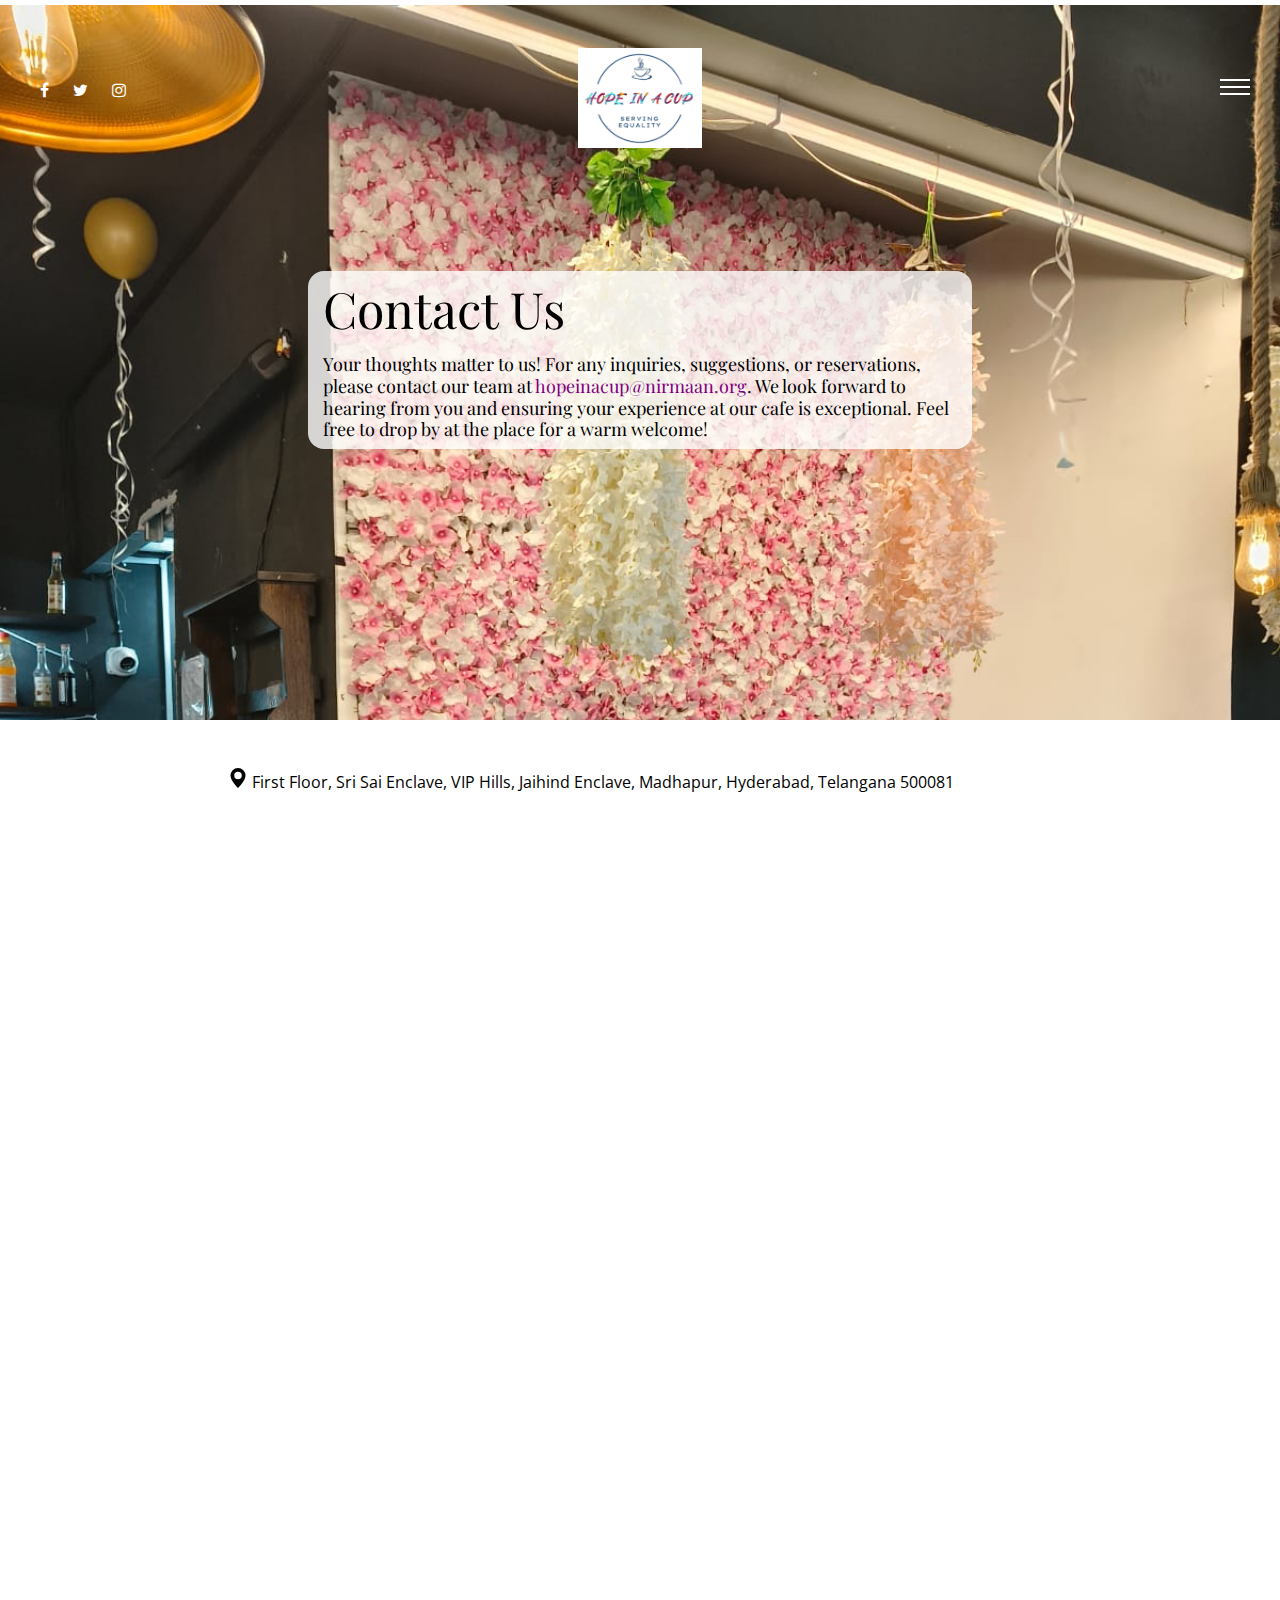
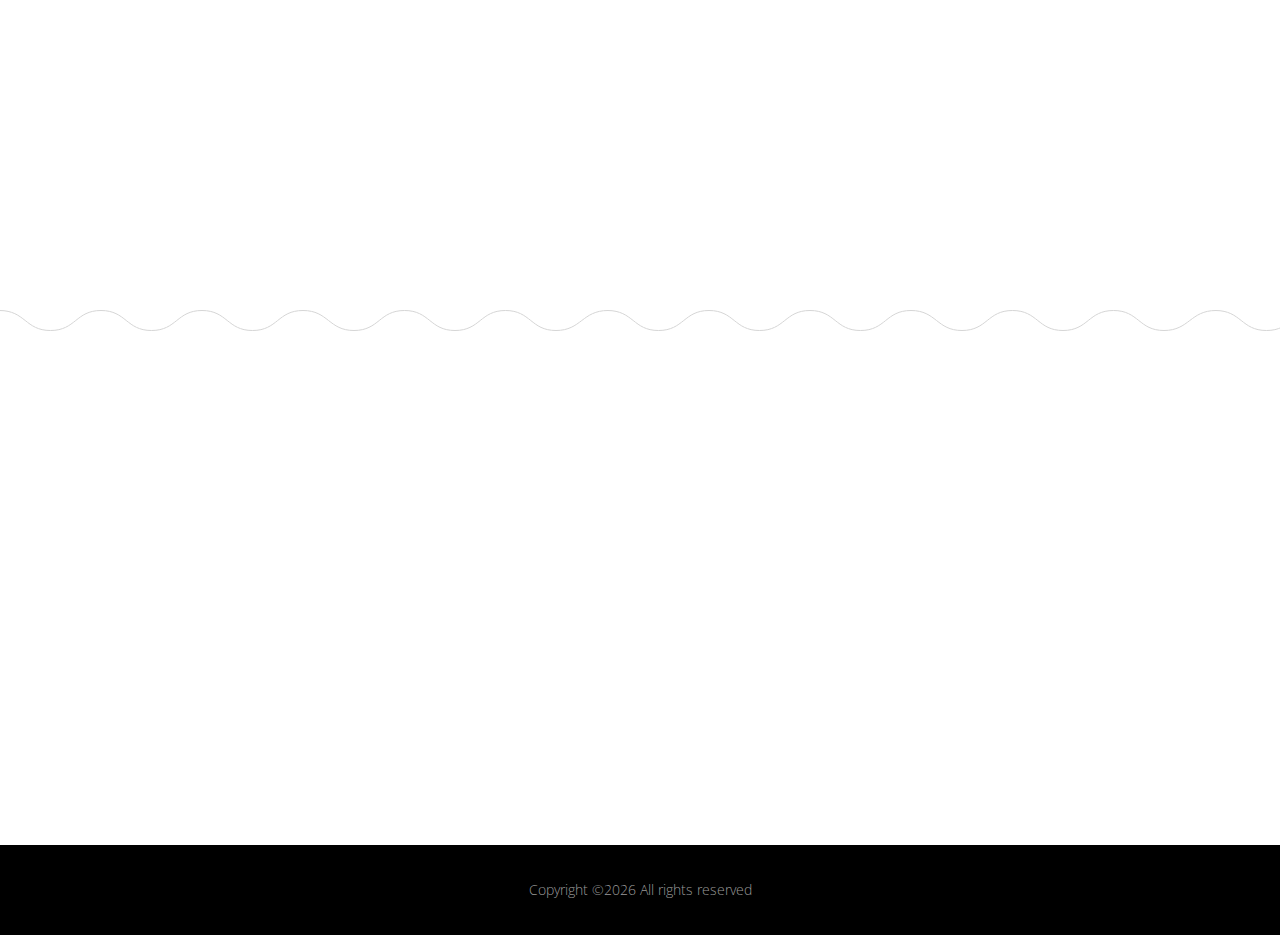
<file: contact.html>
<!doctype html>
<html lang="en">
  <head>
    <title>Hope in a Cup cafe</title>
    <meta charset="utf-8">
    <meta name="viewport" content="width=device-width, initial-scale=1">

    <link href="https://fonts.googleapis.com/css?family=Playfair+Display:300,400,700,800|Open+Sans:300,400,700" rel="stylesheet">

    <link rel="stylesheet" href="css/bootstrap.css">
    <link rel="stylesheet" href="css/animate.css">
    <link rel="stylesheet" href="css/owl.carousel.min.css">

    <link rel="stylesheet" href="css/magnific-popup.css">
    <link rel="stylesheet" href="css/aos.css">

    <link rel="stylesheet" href="css/bootstrap-datepicker.css">
    <link rel="stylesheet" href="css/jquery.timepicker.css">

    <link rel="stylesheet" href="fonts/ionicons/css/ionicons.min.css">
    <link rel="stylesheet" href="fonts/fontawesome/css/font-awesome.min.css">

    <link rel="stylesheet" href="fonts/flaticon/font/flaticon.css">

    <!-- Theme Style -->
    <link rel="stylesheet" href="css/style.css">
   
  </head>
  <body>
    

    <div class="site-wrap">
      
      <nav class="site-menu">
        <div class="site-menu-inner">
          <ul class="list-unstyled">
            <li><a href="index.html">Home</a></li>
            <li><a href="about.html">About Us</a></li>
            <li><a href="menu.html">Our Menu</a></li>
            <!-- <li><a href="blog.html">Our Blog</a></li> -->
            <li class="active"><a href="reservation.html">Reserve A Table</a></li>
            <li><a href="contact.html">Contact</a></li>
          </ul>
        </div>
      </nav>

      <header class="site-header">
        <div class="row align-items-center">
          <div class="col-5 col-md-3">
             <ul class="list-unstyled social">
              <li><a href="#"><span class="fa fa-facebook"></span></a></li>
              <li><a href="#"><span class="fa fa-twitter"></span></a></li>
              <li><a href="https://www.instagram.com/hope.in.a.cup.cafe/" target="_blank"><span class="fa fa-instagram"></span></a></li>
            </ul>
          </div>
          <div class="col-2 col-md-6 text-center">
            <a href="index.html" class="img-fluid"><img src="img\logo_bg_white.png" alt="logo" height="100rem" > </a>
          </div>
          <div class="col-5 col-md-3 text-right menu-burger-wrap">
            <a href="#" class="site-nav-toggle js-site-nav-toggle"><i></i></a>

          </div>
        </div>
       
      </header> <!-- site-header -->
      
      <div class="main-wrap">
        <div class="cover_1 cover_sm">
          <div class="img_bg" style="background-image: url(img/cafe_bg_pink.jpg);" data-stellar-background-ratio="0.5">
            <div class="container">
              <div class="row align-items-center justify-content-center">
                <div class="col-md-7" data-aos="fade-up" style="background-color: rgba(255, 255, 255, 0.8); border-radius: 1rem;" >
                  <h2 class="heading" style=" color:black;">Contact Us</h2>
                  <h4 class="lead" style=" color:black;"><strong>Your thoughts matter to us! For any inquiries, suggestions, or reservations, please contact our team at <a  href="mailto:hopeinacup@nirmaan.org" style="color: purple;">hopeinacup@nirmaan.org</a>. We look forward to hearing from you and ensuring your experience at our cafe is exceptional. Feel free to drop by at the place for a warm welcome!</strong></h4>
                </div>
              </div>
            </div>
          </div>
        </div> <!-- .cover_1 -->
        
        <div data-aos="fade-up" style="padding-top: 3em; padding-bottom: 3em;">
          <div class="container">
            <div class="row justify-content-center mb-2">
              <div class="col-md-9  text-center" >
                <!-- <h2 class="mb-3">Contact Form</h2>
                <p class="lead">Lorem ipsum dolor sit amet, consectetur adipisicing elit. Dolorum fuga, alias distinctio voluptatum magni voluptatibus.</p>
              </div>
            </div>
            <div class="row justify-content-center">
              <div class="col-md-10 p-5 form-wrap">
                <form action="#">
                  <div class="row mb-4">
                    <div class="form-group col-md-4">
                      <label for="name" class="label">Name</label>
                      <div class="form-field-icon-wrap">
                        <span class="icon ion-android-person"></span>
                        <input type="text" class="form-control" id="name">
                      </div>
                    </div>
                    <div class="form-group col-md-4">
                      <label for="email" class="label">Email</label>
                      <div class="form-field-icon-wrap">
                        <span class="icon ion-email"></span>
                        <input type="email" class="form-control" id="email">
                      </div>
                    </div>
                    <div class="form-group col-md-4">
                      <label for="phone" class="label">Phone</label>
                      <div class="form-field-icon-wrap">
                        <span class="icon ion-android-call"></span>
                        <input type="text" class="form-control" id="phone">
                      </div>
                    </div>

                   <div class="form-group col-md-12">
                      <label for="message" class="label">Message</label>
                     <textarea name="message" id="message" cols="30" rows="10" class="form-control"></textarea>
                   </div>
                  </div>
                  <div class="row justify-content-center">
                    <div class="col-md-4">
                      <input type="submit" class="btn btn-primary btn-outline-primary btn-block" value="Submit"> -->
                      <!-- <p><a href="#" class="btn btn-primary btn-outline-primary btn-sm">Read More</a></p> -->
                    <!-- </div>
                  </div>
                </form> -->
                <div style="text-align: left; color: black;"><a href="https://maps.app.goo.gl/FYrNiNhrF5GhxaPk9" style="color: black;">
                  <svg xmlns="http://www.w3.org/2000/svg" width="20" height="20" fill="currentColor" class="bi bi-geo-alt-fill" viewBox="0 0 16 16">
                    <path d="M8 16s6-5.686 6-10A6 6 0 0 0 2 6c0 4.314 6 10 6 10m0-7a3 3 0 1 1 0-6 3 3 0 0 1 0 6"/>
                  </svg>
                  <b style="height: 20;">First Floor, Sri Sai Enclave, VIP Hills, Jaihind Enclave, Madhapur, Hyderabad, Telangana 500081</b>
                </a>
                  

                  
                </div>
                <div></div>
               <iframe src="https://www.google.com/maps/embed?pb=!1m18!1m12!1m3!1d1679.9144551716333!2d78.38681281885214!3d17.445557661500487!2m3!1f0!2f0!3f0!3m2!1i1024!2i768!4f13.1!3m3!1m2!1s0x3bcb919c3f8cc8dd%3A0x761da450fdab2416!2sHope%20in%20a%20cup%20cafe!5e0!3m2!1sen!2sin!4v1700824565878!5m2!1sen!2sin" width="100%" height="200%" style="border:0;" allowfullscreen="" loading="lazy" referrerpolicy="no-referrer-when-downgrade"></iframe>
              </div>
            </div>
          </div>
        </div> <!-- .section -->

        <div class="map-wrap" id="map"  data-aos="fade"></div>

        <div class="section" data-aos="fade" >
          <div class="container">
            <div class="row justify-content-center mb-5">
              <div class="col-md-7 text-center"  data-aos="fade-up">
                <h2 class="mb-4">Customer's Reviews</h2>
              </div>
            </div>
            <div class="row justify-content-center text-center" data-aos="fade-up">
              <div class="col-md-8">
                <div class="owl-carousel home-slider-loop-false">

                
                  <div class="item">
                    <blockquote class="testimonial">
                      <p>&ldquo;Lorem ipsum dolor sit amet consectetur adipisicing elit. Expedita quaerat recusandae molestias incidunt sapiente sit numquam delectus mollitia! Non laudantium impedit voluptas consequatur corrupti. Cumque consequuntur nemo eos et error!&rdquo;</p>
                      <div class="author">
                        <img src="img/person_1.jpg" alt="Image placeholder" class="mb-3">
                        <h4>Maxim Smith</h4>
                        <p>CEO, Founder</p>
                      </div>
                    </blockquote>
                  </div>
                  <div class="item">
                    <blockquote class="testimonial">
                      <p>&ldquo;Sint adipisci laborum dolorum ipsa quidem alias ipsum aperiam aut! Quis rerum soluta dolorem iure nihil velit error sequi? Dignissimos accusantium adipisci unde officia? Dolores aut sequi dolorum repellendus quod.&rdquo;</p>
                      <div class="author">
                        <img src="img/person_2.jpg" alt="Image placeholder" class="mb-3">
                        <h4>Geert Green</h4>
                        <p>CEO, Founder</p>
                      </div>
                    </blockquote>
                  </div>
                  <div class="item">
                    <blockquote class="testimonial">
                      <p>&ldquo;Ratione alias iure ab facere quia aliquam dolor et voluptates esse nihil corporis distinctio hic ea quo ducimus autem cum amet. Quos accusamus iusto porro nulla temporibus numquam commodi soluta.&rdquo;</p>
                      <div class="author">
                        <img src="img/person_3.jpg" alt="Image placeholder" class="mb-3">
                        <h4>Dennis Roman</h4>
                        <p>CEO, Founder</p>
                      </div>
                    </blockquote>
                  </div>
                  <div class="item">
                    <blockquote class="testimonial">
                      <p>&ldquo;Ad quod aspernatur ipsa. Numquam expedita delectus qui ad explicabo voluptas eos vel reiciendis magnam rerum quaerat quisquam accusantium quae saepe ipsam ullam ut ea molestiae porro. Recusandae veniam maxime.&rdquo;</p>
                      <div class="author">
                        <img src="img/person_2.jpg" alt="Image placeholder" class="mb-3">
                        <h4>Geert Green</h4>
                        <p>CEO, Founder</p>
                      </div>
                    </blockquote>
                  </div>
                </div>
              </div>
            </div>
          </div>  
        </div> <!-- .section -->

  

      </div> <!-- .main-wrap -->
      

      <footer>
        <div class="site-footer">
          <div class="container">
            <div class="row small-gutters mb-5">
              <div class="col-md-6 col-lg-3 mb-5" data-aos="fade" data-aos-delay="100">
                <div class="footer-widget">
                  <h3>Restaurant timings</h3>
                  <p>We are open everyday, from 11 am to 10 pm.</p>
                </div>
                <div style="text-align: left; color: black;"><a href="https://maps.app.goo.gl/FYrNiNhrF5GhxaPk9" style="color: black;">
                  <svg xmlns="http://www.w3.org/2000/svg" width="20" height="20" fill="currentColor" class="bi bi-geo-alt-fill" viewBox="0 0 16 16">
                    <path d="M8 16s6-5.686 6-10A6 6 0 0 0 2 6c0 4.314 6 10 6 10m0-7a3 3 0 1 1 0-6 3 3 0 0 1 0 6"/>
                  </svg>
                  First Floor, Sri Sai Enclave, VIP Hills, Jaihind Enclave, Madhapur, Hyderabad, Telangana 500081
                </a>
                  

                  
                </div>
              </div>
              <div class="col-md-6 col-lg-3 mb-5" data-aos="fade" data-aos-delay="200">
                <div class="footer-widget">
                 
                </div>
              </div>
              <div class="col-md-6 col-lg-3 mb-5" data-aos="fade" data-aos-delay="300">
                <div class="footer-widget">
                  <h3>Quick Links</h3>
                  <ul>
                    <li><a href="#">Help &amp; Support</a></li>
                    <li><a href="#">Privacy Policy</a></li>
                    <li><a href="#">Get in Touch</a></li>
                    <li><a href="#">Testimonials</a></li>
                  </ul>
                </div>
              </div>
              <div class="col-md-6 col-lg-3 mb-5" data-aos="fade" data-aos-delay="400">
                <div class="footer-widget footer-contact-widget">

                  

                  <h3>Contact Us</h3>
                  <p class="contact-email"><a  href="mailto:hopeinacup@nirmaan.org" >hopeinacup@nirmaan.org</a></p>
                  <p class="contact-phone">8885710628</p>
                  
                  
                </div>
              </div>
            </div>
          </div>
          
        </div>
      </footer>

      <div class="site-footer-copyright">
        <div class="container">
          <div class="row">

             <p class="footer-text col-md-12"><!-- Link back to Colorlib can't be removed. Template is licensed under CC BY 3.0. -->
Copyright &copy;<script>document.write(new Date().getFullYear());</script> All rights reserved 
<!-- Link back to Colorlib can't be removed. Template is licensed under CC BY 3.0. --></p>
          </div>
        </div>
      </div>

    </div>

    <!-- loader -->
    <div id="loader" class="show fullscreen"><svg class="circular" width="48px" height="48px"><circle class="path-bg" cx="24" cy="24" r="22" fill="none" stroke-width="4" stroke="#eeeeee"/><circle class="path" cx="24" cy="24" r="22" fill="none" stroke-width="4" stroke-miterlimit="10" stroke="#f4b214"/></svg></div>

    <script src="js/jquery-3.2.1.min.js"></script>
    <script src="js/jquery-migrate-3.0.1.min.js"></script>
    <script src="js/popper.min.js"></script>
    <script src="js/bootstrap.min.js"></script>
    <script src="js/owl.carousel.min.js"></script>
    <script src="js/jquery.waypoints.min.js"></script>

    <script src="js/bootstrap-datepicker.js"></script>
    <script src="js/jquery.timepicker.min.js"></script>
    <script src="js/jquery.stellar.min.js"></script>

    <script src="js/aos.js"></script>
    

    <!-- <script src="https://maps.googleapis.com/maps/api/js?key=AIzaSyBVWaKrjvy3MaE7SQ74_uJiULgl1JY0H2s&sensor=false"></script> -->

    <script src="js/main.js"></script>
  </body>
</html>
</file>
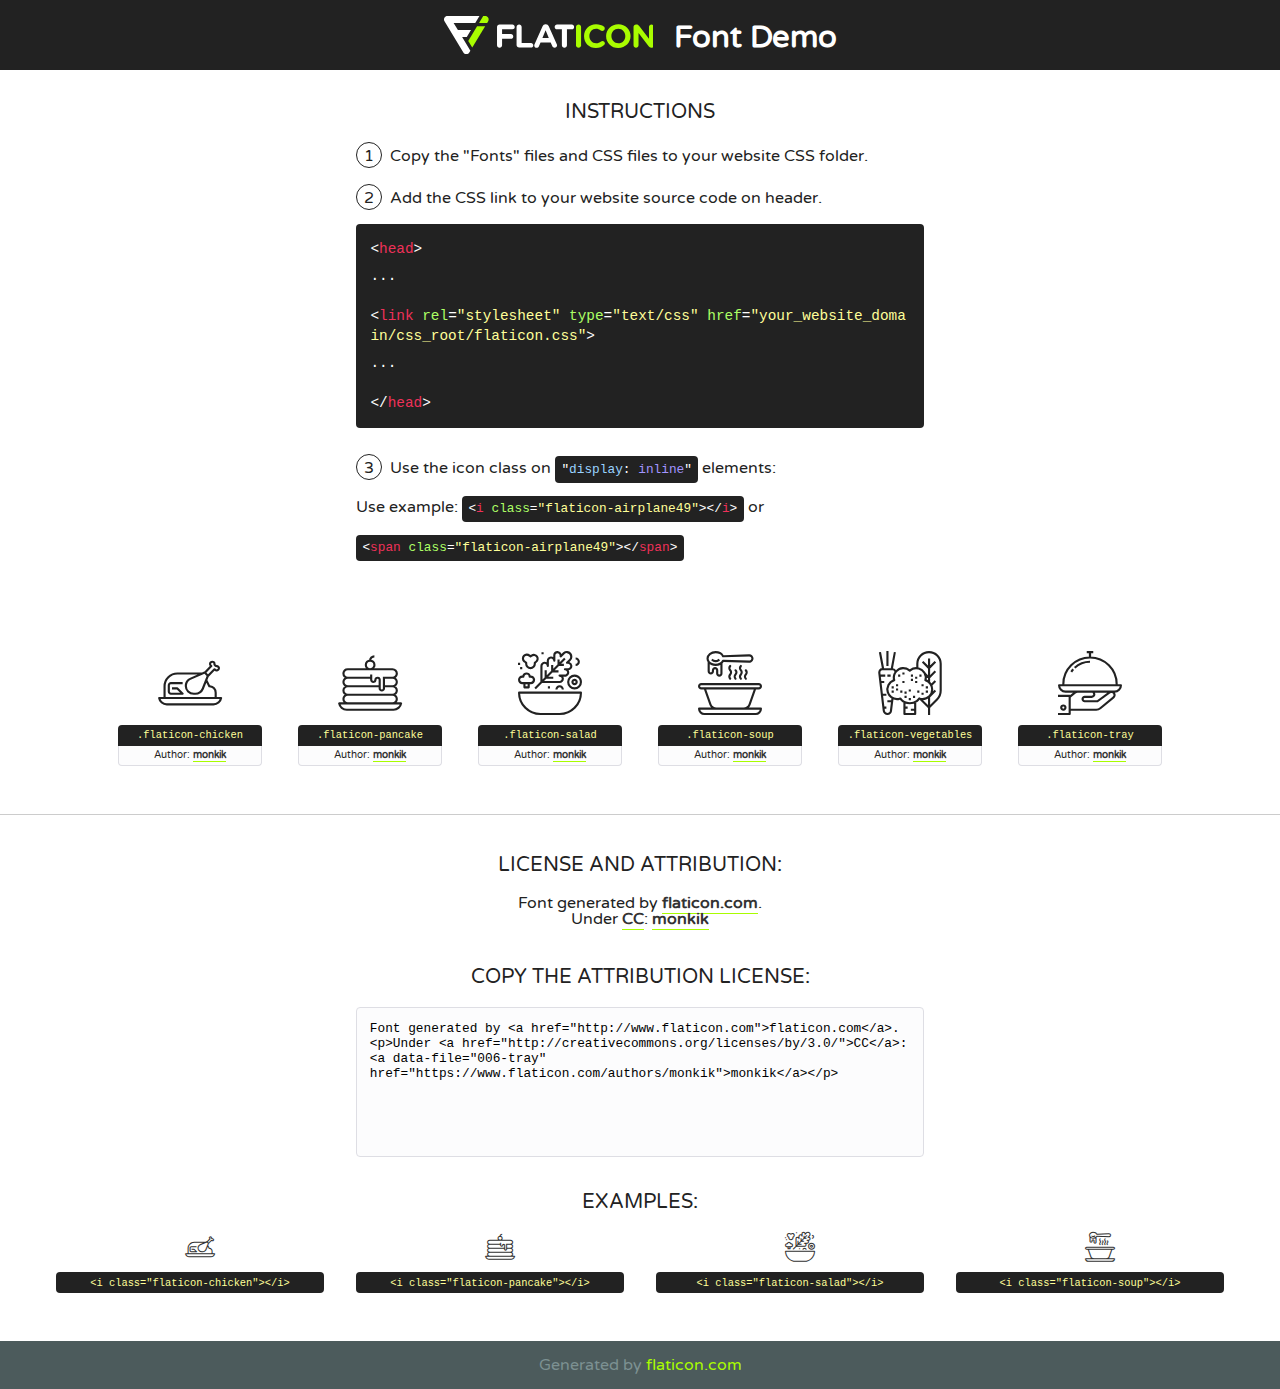
<file: fonts/flaticon/font/flaticon.html>
<!DOCTYPE html>
<!--
  Flaticon icon font: Flaticon
  Creation date: 14/05/2018 00:51
-->
<html>
<!DOCTYPE html>
<html>

<head>
    <title>Flaticon WebFont</title>
    <link href="http://fonts.googleapis.com/css?family=Varela+Round" rel="stylesheet" type="text/css" />
    <link rel="stylesheet" type="text/css" href="flaticon.css">
    <meta charset="UTF-8">
    <style>
    html, body, div, span, applet, object, iframe,
    h1, h2, h3, h4, h5, h6, p, blockquote, pre,
    a, abbr, acronym, address, big, cite, code,
    del, dfn, em, img, ins, kbd, q, s, samp,
    small, strike, strong, sub, sup, tt, var,
    b, u, i, center,
    dl, dt, dd, ol, ul, li,
    fieldset, form, label, legend,
    table, caption, tbody, tfoot, thead, tr, th, td,
    article, aside, canvas, details, embed, 
    figure, figcaption, footer, header, hgroup, 
    menu, nav, output, ruby, section, summary,
    time, mark, audio, video {
        margin: 0;
        padding: 0;
        border: 0;
        font-size: 100%;
        font: inherit;
        vertical-align: baseline;
    }
    /* HTML5 display-role reset for older browsers */
    article, aside, details, figcaption, figure, 
    footer, header, hgroup, menu, nav, section {
        display: block;
    }
    body {
        line-height: 1;
    }
    ol, ul {
        list-style: none;
    }
    blockquote, q {
        quotes: none;
    }
    blockquote:before, blockquote:after,
    q:before, q:after {
        content: '';
        content: none;
    }
    table {
        border-collapse: collapse;
        border-spacing: 0;
    }
    body {
        font-family: 'Varela Round', Helvetica, Arial, sans-serif;
        font-size: 16px;
        color: #222;
    }
    a {
        color: #333;
        border-bottom: 1px solid #a9fd00;
        font-weight: bold;
        text-decoration: none;
    }
    * {
        -moz-box-sizing: border-box;
        -webkit-box-sizing: border-box;
        box-sizing: border-box;
        margin: 0;
        padding: 0;
    }
    [class^="flaticon-"]:before, [class*=" flaticon-"]:before, [class^="flaticon-"]:after, [class*=" flaticon-"]:after {
        font-family: Flaticon;
        font-size: 30px;
        font-style: normal;
        margin-left: 20px;
        color: #333;
    }
    .wrapper {
        max-width: 600px;
        margin: auto;
        padding: 0 1em;
    }
    .title {
        font-size: 1.25em;
        text-align: center;
        margin-bottom: 1em;
        text-transform: uppercase;
    }
    header {
        text-align: center;
        background-color: #222;
        color: #fff;
        padding: 1em;
    }
    header .logo {
        width: 210px;
        height: 38px;
        display: inline-block;
        vertical-align: middle;
        margin-right: 1em;
        border: none;
    }
    header strong {
        font-size: 1.95em;
        font-weight: bold;
        vertical-align: middle;
        margin-top: 5px;
        display: inline-block;
    }
    .demo {
        margin: 2em auto;
        line-height: 1.25em;
    }
    .demo ul li {
        margin-bottom: 1em;
    }
    .demo ul li .num {
        color: #222;
        border-radius: 20px;
        display: inline-block;
        width: 26px;
        padding: 3px;
        height: 26px;
        text-align: center;
        margin-right: 0.5em;
        border: 1px solid #222;
    }
    .demo ul li code {
        background-color: #222;
        border-radius: 4px;
        padding: 0.25em 0.5em;
        display: inline-block;
        color: #fff;
        font-family: Consolas,Monaco,Lucida Console,Liberation Mono,DejaVu Sans Mono,Bitstream Vera Sans Mono,Courier New, monospace;
        font-weight: lighter;
        margin-top: 1em;
        font-size: 0.8em;
        word-break: break-all;
    }
    .demo ul li code.big {
        padding: 1em;
        font-size: 0.9em;
    }
    .demo ul li code .red {
        color: #EF3159;
    }
    .demo ul li code .green {
        color: #ACFF65;
    }
    .demo ul li code .yellow {
        color: #FFFF99;
    }
    .demo ul li code .blue {
        color: #99D3FF;
    }
    .demo ul li code .purple {
        color: #A295FF;
    }
    .demo ul li code .dots {
        margin-top: 0.5em;
        display: block;
    }
    #glyphs {
        border-bottom: 1px solid #ccc;
        padding: 2em 0;
        text-align: center;
    }
    .glyph {
        display: inline-block;
        width: 9em;
        margin: 1em;
        text-align: center;
        vertical-align: top;
        background: #FFF;
    }
    .glyph .glyph-icon {
        padding: 10px;
        display: block;
        font-family:"Flaticon";
        font-size: 64px;
        line-height: 1;
    }
    .glyph .glyph-icon:before {
        font-size: 64px;
        color: #222;
        margin-left: 0;
    }
    .class-name {
        font-size: 0.65em;
        background-color: #222;
        color: #fff;
        border-radius: 4px 4px 0 0;
        padding: 0.5em;
        color: #FFFF99;
        font-family: Consolas,Monaco,Lucida Console,Liberation Mono,DejaVu Sans Mono,Bitstream Vera Sans Mono,Courier New, monospace;
    }
    .author-name {
        font-size: 0.6em;
        background-color: #fcfcfd;
        border: 1px solid #DEDEE4;
        border-top: 0;
        border-radius: 0 0 4px 4px;
        padding: 0.5em;
    }
    .class-name:last-child {
        font-size: 10px;
        color:#888;
    }
    .class-name:last-child a {
        font-size: 10px;
        color:#555;
    }
    .class-name:last-child a:hover {
        color:#a9fd00;
    }
    .glyph > input {
        display: block;
        width: 100px;
        margin: 5px auto;
        text-align: center;
        font-size: 12px;
        cursor: text;
    }
    .glyph > input.icon-input {
        font-family:"Flaticon";
        font-size: 16px;
        margin-bottom: 10px;
    }
    .attribution .title {
        margin-top: 2em;
    }
    .attribution textarea {
        background-color: #fcfcfd;
        padding: 1em;
        border: none;
        box-shadow: none;
        border: 1px solid #DEDEE4;
        border-radius: 4px;
        resize: none;
        width: 100%;
        height: 150px;
        font-size: 0.8em;
        font-family: Consolas,Monaco,Lucida Console,Liberation Mono,DejaVu Sans Mono,Bitstream Vera Sans Mono,Courier New, monospace;
        -webkit-appearance: none;
    }
    .iconsuse {
        margin: 2em auto;
        text-align: center;
        max-width: 1200px;
    }
    .iconsuse:after {
        content: '';
        display: table;
        clear: both;
    }
    .iconsuse .image {
        float: left;
        width: 25%;
        padding: 0 1em;
    }
    .iconsuse .image p {
        margin-bottom: 1em;
    }
    .iconsuse .image span {
        display: block;
        font-size: 0.65em;
        background-color: #222;
        color: #fff;
        border-radius: 4px;
        padding: 0.5em;
        color: #FFFF99;
        margin-top: 1em;
        font-family: Consolas,Monaco,Lucida Console,Liberation Mono,DejaVu Sans Mono,Bitstream Vera Sans Mono,Courier New, monospace;
    }
    #footer {
        text-align: center;
        background-color: #4C5B5C;
        color: #7c9192;
        padding: 1em;
    }
    #footer a {
        border: none;
        color: #a9fd00;
        font-weight: normal;
    }
    @media (max-width: 960px) {
        .iconsuse .image {
            width: 50%;
        }
    }
    @media (max-width: 560px) {
        .iconsuse .image {
            width: 100%;
        }
    }
    </style>
</head>

<body class="characters-off">

    <header>
        <a href="http://www.flaticon.com" target="_blank" class="logo">
            <svg version="1.1" xmlns="http://www.w3.org/2000/svg" xmlns:xlink="http://www.w3.org/1999/xlink" xmlns:a="http://ns.adobe.com/AdobeSVGViewerExtensions/3.0/" viewBox="0 0 560.875 102.036" enable-background="new 0 0 560.875 102.036" xml:space="preserve">
                <defs>
                </defs>
                <g>
                    <g class="letters">
                        <path fill="#ffffff" d="M141.596,29.675c0-3.777,2.985-6.767,6.764-6.767h34.438c3.426,0,6.15,2.728,6.15,6.15
                        c0,3.43-2.724,6.149-6.15,6.149h-27.674v13.091h23.719c3.429,0,6.151,2.724,6.151,6.15c0,3.43-2.723,6.149-6.151,6.149h-23.719
                        v17.574c0,3.773-2.986,6.761-6.764,6.761c-3.779,0-6.764-2.989-6.764-6.761V29.675z"></path>
                        <path fill="#ffffff" d="M193.844,29.149c0-3.781,2.985-6.767,6.764-6.767c3.776,0,6.763,2.985,6.763,6.767v42.957h25.039
                        c3.426,0,6.149,2.726,6.149,6.153c0,3.425-2.723,6.15-6.149,6.15h-31.802c-3.779,0-6.764-2.986-6.764-6.768V29.149z"></path>
                        <path fill="#ffffff" d="M241.891,75.71l21.438-48.407c1.492-3.341,4.215-5.357,7.906-5.357h0.792
                        c3.686,0,6.323,2.017,7.815,5.357l21.439,48.407c0.436,0.967,0.701,1.845,0.701,2.723c0,3.602-2.809,6.501-6.414,6.501
                        c-3.161,0-5.269-1.845-6.499-4.655l-4.132-9.661h-27.059l-4.301,10.102c-1.144,2.631-3.426,4.214-6.237,4.214
                        c-3.517,0-6.24-2.81-6.24-6.325C241.1,77.64,241.451,76.677,241.891,75.71z M279.932,58.666l-8.521-20.297l-8.526,20.297H279.932
                        z"></path>
                        <path fill="#ffffff" d="M314.864,35.387H301.86c-3.429,0-6.239-2.813-6.239-6.238c0-3.429,2.811-6.24,6.239-6.24h39.533
                        c3.426,0,6.237,2.811,6.237,6.24c0,3.425-2.811,6.238-6.237,6.238h-13.001v42.785c0,3.773-2.99,6.761-6.764,6.761
                        c-3.779,0-6.764-2.989-6.764-6.761V35.387z"></path>
                        <path fill="#A9FD00" d="M352.615,29.149c0-3.781,2.985-6.767,6.767-6.767c3.774,0,6.761,2.985,6.761,6.767v49.024
                        c0,3.773-2.987,6.761-6.761,6.761c-3.781,0-6.767-2.989-6.767-6.761V29.149z"></path>
                        <path fill="#A9FD00" d="M374.132,53.836v-0.179c0-17.481,13.178-31.801,32.065-31.801c9.22,0,15.459,2.458,20.557,6.238
                        c1.402,1.054,2.637,2.985,2.637,5.357c0,3.692-2.985,6.59-6.681,6.59c-1.845,0-3.071-0.702-4.044-1.319
                        c-3.776-2.813-7.729-4.393-12.562-4.393c-10.364,0-17.831,8.611-17.831,19.154v0.173c0,10.542,7.291,19.329,17.831,19.329
                        c5.715,0,9.492-1.756,13.359-4.834c1.049-0.874,2.458-1.491,4.039-1.491c3.429,0,6.325,2.813,6.325,6.236
                        c0,2.106-1.056,3.78-2.282,4.834c-5.539,4.834-12.036,7.733-21.878,7.733C387.572,85.464,374.132,71.493,374.132,53.836z"></path>
                        <path fill="#A9FD00" d="M433.009,53.836v-0.179c0-17.481,13.79-31.801,32.766-31.801c18.981,0,32.592,14.143,32.592,31.628v0.173
                        c0,17.483-13.785,31.807-32.769,31.807C446.625,85.464,433.009,71.32,433.009,53.836z M484.224,53.836v-0.179
                        c0-10.539-7.725-19.326-18.626-19.326c-10.893,0-18.449,8.611-18.449,19.154v0.173c0,10.542,7.73,19.329,18.626,19.329
                        C476.676,72.986,484.224,64.378,484.224,53.836z"></path>
                        <path fill="#A9FD00" d="M506.233,29.321c0-3.774,2.99-6.763,6.767-6.763h1.401c3.252,0,5.183,1.583,7.029,3.953l26.093,34.265
                        V29.059c0-3.692,2.99-6.677,6.681-6.677c3.683,0,6.671,2.985,6.671,6.677v48.934c0,3.78-2.987,6.765-6.764,6.765h-0.436
                        c-3.257,0-5.188-1.581-7.034-3.953l-27.056-35.492v32.944c0,3.687-2.985,6.676-6.678,6.676c-3.683,0-6.673-2.989-6.673-6.676
                        V29.321z"></path>
                    </g>
                    <g class="insignia">
                        <path fill="#ffffff" d="M48.372,56.137h12.517l11.156-18.537H37.186L25.688,18.539h57.825L94.668,0H9.271
                        C5.925,0,2.842,1.801,1.198,4.716c-1.644,2.907-1.593,6.482,0.134,9.343l50.38,83.501c1.678,2.781,4.689,4.476,7.938,4.476
                        c3.246,0,6.257-1.695,7.935-4.476l2.898-4.804L48.372,56.137z"></path>
                        <g class="i">
                            <path fill="#A9FD00" d="M93.575,18.539h0.031v0.004l21.652,0.004l2.705-4.488c1.727-2.861,1.778-6.436,0.133-9.343
                            C116.454,1.801,113.371,0,110.026,0h-5.294L93.575,18.539z"></path>
                            <polygon fill="#A9FD00" points="88.291,27.356 64.725,66.486 75.519,84.404 109.942,27.356"></polygon>
                        </g>
                    </g>
                </g>
            </svg>
        </a>
        <strong>Font Demo</strong>
    </header>


    <section class="demo wrapper">

        <p class="title">Instructions</p>

        <ul>
            <li>
                <span class="num">1</span>Copy the "Fonts" files and CSS files to your website CSS folder.
            </li>
            <li>
                <span class="num">2</span>Add the CSS link to your website source code on header.
                <code class="big">
                    &lt;<span class="red">head</span>&gt;
                    <br/><span class="dots">...</span>
                    <br/>&lt;<span class="red">link</span> <span class="green">rel</span>=<span class="yellow">"stylesheet"</span> <span class="green">type</span>=<span class="yellow">"text/css"</span> <span class="green">href</span>=<span class="yellow">"your_website_domain/css_root/flaticon.css"</span>&gt;
                    <br/><span class="dots">...</span>
                    <br/>&lt;/<span class="red">head</span>&gt;
                </code>
            </li>

            <li>
                <p>
                    <span class="num">3</span>Use the icon class on <code>"<span class="blue">display</span>:<span class="purple"> inline</span>"</code> elements:
                    <br />
                    Use example: <code>&lt;<span class="red">i</span> <span class="green">class</span>=<span class="yellow">&quot;flaticon-airplane49&quot;</span>&gt;&lt;/<span class="red">i</span>&gt;</code> or <code>&lt;<span class="red">span</span> <span class="green">class</span>=<span class="yellow">&quot;flaticon-airplane49&quot;</span>&gt;&lt;/<span class="red">span</span>&gt;</code>
            </li>
        </ul>

    </section>




   <section id="glyphs">          
    
      
        <div class="glyph"><div class="glyph-icon flaticon-chicken"></div>
            <div class="class-name">.flaticon-chicken</div>
            <div class="author-name">Author: <a data-file="001-chicken" href="https://www.flaticon.com/authors/monkik">monkik</a> </div> 
        </div>        
        
        <div class="glyph"><div class="glyph-icon flaticon-pancake"></div>
            <div class="class-name">.flaticon-pancake</div>
            <div class="author-name">Author: <a data-file="002-pancake" href="https://www.flaticon.com/authors/monkik">monkik</a> </div> 
        </div>        
        
        <div class="glyph"><div class="glyph-icon flaticon-salad"></div>
            <div class="class-name">.flaticon-salad</div>
            <div class="author-name">Author: <a data-file="003-salad" href="https://www.flaticon.com/authors/monkik">monkik</a> </div> 
        </div>        
        
        <div class="glyph"><div class="glyph-icon flaticon-soup"></div>
            <div class="class-name">.flaticon-soup</div>
            <div class="author-name">Author: <a data-file="004-soup" href="https://www.flaticon.com/authors/monkik">monkik</a> </div> 
        </div>        
        
        <div class="glyph"><div class="glyph-icon flaticon-vegetables"></div>
            <div class="class-name">.flaticon-vegetables</div>
            <div class="author-name">Author: <a data-file="005-vegetables" href="https://www.flaticon.com/authors/monkik">monkik</a> </div> 
        </div>        
        
        <div class="glyph"><div class="glyph-icon flaticon-tray"></div>
            <div class="class-name">.flaticon-tray</div>
            <div class="author-name">Author: <a data-file="006-tray" href="https://www.flaticon.com/authors/monkik">monkik</a> </div> 
        </div>        
        

    </section>



    <section class="attribution wrapper"   style="text-align:center;">

      <div class="title">License and attribution:</div><div class="attrDiv">Font generated by <a href="http://www.flaticon.com">flaticon.com</a>. <div><p>Under <a href="http://creativecommons.org/licenses/by/3.0/">CC</a>: <a data-file="006-tray" href="https://www.flaticon.com/authors/monkik">monkik</a></p>  </div>
      </div>
      <div class="title">Copy the Attribution License:</div>

    <textarea onclick="this.focus();this.select();">Font generated by &lt;a href=&quot;http://www.flaticon.com&quot;&gt;flaticon.com&lt;/a&gt;. <p>Under <a href="http://creativecommons.org/licenses/by/3.0/">CC</a>: <a data-file="006-tray" href="https://www.flaticon.com/authors/monkik">monkik</a></p>  
     </textarea>

    </section>

    <section class="iconsuse">

          <div class="title">Examples:</div>            
             
            <div class="image">
                <p>
                    <i class="glyph-icon flaticon-chicken"></i> 
                    <span>&lt;i class=&quot;flaticon-chicken&quot;&gt;&lt;/i&gt;</span>
                </p>
            </div>
            
            <div class="image">
                <p>
                    <i class="glyph-icon flaticon-pancake"></i> 
                    <span>&lt;i class=&quot;flaticon-pancake&quot;&gt;&lt;/i&gt;</span>
                </p>
            </div>
            
            <div class="image">
                <p>
                    <i class="glyph-icon flaticon-salad"></i> 
                    <span>&lt;i class=&quot;flaticon-salad&quot;&gt;&lt;/i&gt;</span>
                </p>
            </div>
            
            <div class="image">
                <p>
                    <i class="glyph-icon flaticon-soup"></i> 
                    <span>&lt;i class=&quot;flaticon-soup&quot;&gt;&lt;/i&gt;</span>
                </p>
            </div>
                       
        </div>
                            
    </section>

<div id="footer">
    <div>Generated by <a href="http://www.flaticon.com">flaticon.com</a>
    </div>
</div>



</body>
</html>
</file>
<file: fonts/flaticon/font/flaticon.css>
/*
  	Flaticon icon font: Flaticon
  	Creation date: 14/05/2018 00:51
  	*/

@font-face {
  font-family: "Flaticon";
  src: url("./Flaticon.eot");
  src: url("./Flaticon.eot?#iefix") format("embedded-opentype"),
       url("./Flaticon.woff") format("woff"),
       url("./Flaticon.ttf") format("truetype"),
       url("./Flaticon.svg#Flaticon") format("svg");
  font-weight: normal;
  font-style: normal;
}

@media screen and (-webkit-min-device-pixel-ratio:0) {
  @font-face {
    font-family: "Flaticon";
    src: url("./Flaticon.svg#Flaticon") format("svg");
  }
}

[class^="flaticon-"]:before, [class*=" flaticon-"]:before,
[class^="flaticon-"]:after, [class*=" flaticon-"]:after {   
  font-family: Flaticon;
  font-style: normal;
  -moz-osx-font-smoothing: grayscale;
  -webkit-font-smoothing: antialiased;
  font-smoothing: antialiased;
}

.flaticon-chicken:before { content: "\f100"; }
.flaticon-pancake:before { content: "\f101"; }
.flaticon-salad:before { content: "\f102"; }
.flaticon-soup:before { content: "\f103"; }
.flaticon-vegetables:before { content: "\f104"; }
.flaticon-tray:before { content: "\f105"; }
</file>
<file: css/style.css>
html {
  overflow-x: hidden;
}

body {
  background: #fff;
  font-family: "Open Sans", cursive;
  font-size: 16px;
  line-height: 1.8;
  font-weight: 300;
  color: #999999;
}

a {
  -webkit-transition: .3s all ease;
  -o-transition: .3s all ease;
  transition: .3s all ease;
  text-decoration: none;
}

a:hover {
  text-decoration: none;
}

h1, h2, h3, h4, h5 {
  color: #000;
  font-family: "Playfair Display", Arial, sans-serif;
}

h1 a, h2 a, h3 a, h4 a, h5 a {
  color: #000;
}

h1 a:hover, h2 a:hover, h3 a:hover, h4 a:hover, h5 a:hover {
  color: #999999;
}

.btn, .form-control {
  outline: none;
}

.form-group .label {
  font-weight: normal;
}

textarea.form-control {
  height: inherit;
}

.btn {
  font-size: 13px;
  text-transform: uppercase;
  letter-spacing: .2em;
}

.btn.btn-primary {
  color: #fff;
  border-width: 2px;
}

.btn.btn-primary:hover, .btn.btn-primary:active, .btn.btn-primary:focus {
  border-color: #fec97d;
  background: #fec97d;
}

.btn.btn-sm {
  font-size: 12px;
}

.btn.btn-outline-primary {
  border-width: 2px;
  color: #fdb44b;
}

.btn.btn-outline-primary:hover, .btn.btn-outline-primary:focus, .btn.btn-outline-primary:active {
  color: #fff;
}

.btn.btn-outline-white {
  border-width: 2px;
  border-color: #fff;
  color: #fff;
}

.btn.btn-outline-white:hover, .btn.btn-outline-white:focus {
  background: #fff;
  color: #000;
  border-width: 2px;
}

.btn:hover {
  text-decoration: none;
}

.form-field-icon-wrap {
  position: relative;
}

.form-field-icon-wrap .icon {
  position: absolute;
  top: 50%;
  right: 20px;
  font-size: 18px;
  -webkit-transform: translateY(-50%);
  -ms-transform: translateY(-50%);
  transform: translateY(-50%);
}

.form-field-icon-wrap select {
  -webkit-appearance: none;
  -moz-appearance: none;
  appearance: none;
  height: 47px !important;
}

/* Site Menu*/
.site-menu {
  display: none;
  background: black;
  left: 0;
  right: 0;
  bottom: 0;
  top: 0;
  z-index: 21;
  position: fixed;
}

.site-menu .site-menu-inner {
  min-height: 100px;
  height: calc(100vh - 150px);
  margin-top: 150px;
  overflow: auto;
}

.site-menu ul {
  position: relative;
  top: 50%;
  left: 50%;
  -webkit-transform: translate(-50%, -70%);
  -ms-transform: translate(-50%, -70%);
  transform: translate(-50%, -70%);
  padding-top: 5%;
}

.site-menu ul > li {
  list-style: none;
  visibility: hidden;
  opacity: 0;
  padding: 0;
  margin: 0;
  top: -20px;
  position: relative;
  text-align: center;
  -webkit-transition: .3s all ease;
  -o-transition: .3s all ease;
  transition: .3s all ease;
}

.site-menu ul > li.is-show {
  visibility: visible;
  opacity: 1;
  top: 0px;
}

.site-menu ul > li a {
  color: #fff;
  font-size: 30px;
}

/* Site Header */
.site-header {
  padding: 3em 30px;
  position: absolute;
  top: 0;
  z-index: 100;
  width: 100%;
}

.site-header .site-logo {
  line-height: 0;
  /* padding: 10px 20px;
  border: 2px solid #fff; */
  color: #fff;
  font-size: 30px;
}

.site-header .social li {
  display: inline-block;
}

.site-header .social li a {
  color: #fff;
  padding: 0 10px;
}

.site-header .heading {
  color: #fff;
}

.site-header.scrolled {
  position: fixed;
  padding-left: 1em ;
  padding-top: 0;
  padding-right: 1em;
  padding-bottom: 0;

  top: 0;
  background: #fff;
  -webkit-transition: .0s all ease;
  -o-transition: .0s all ease;
  transition: .0s all ease;
  -webkit-transform: translateY(-100%);
  -ms-transform: translateY(-100%);
  transform: translateY(-100%);
  -webkit-box-shadow: 0 2px 4px 0px rgba(0, 0, 0, 0.05);
  box-shadow: 0 2px 4px 0px rgba(0, 0, 0, 0.05);
}

.site-header.scrolled .social {
  margin-top: 10px;
}

.site-header.scrolled .social li a {
  color: #000;
}

.site-header.scrolled .site-logo {
  line-height: 1;
  display: inline-block;
  position: relative;
 
  font-size: 30px;
}

.site-header.scrolled .site-nav-toggle {
  top: -5px;
}

.site-header.scrolled .site-nav-toggle i, .site-header.scrolled .site-nav-toggle i:before, .site-header.scrolled .site-nav-toggle i:after {
  background: #000;
}

.site-header.awake {
  -webkit-transition: .3s all ease;
  -o-transition: .3s all ease;
  transition: .3s all ease;
  -webkit-transform: translateY(0%);
  -ms-transform: translateY(0%);
  transform: translateY(0%);
}

.site-header.sleep {
  -webkit-transition: .3s all ease;
  -o-transition: .3s all ease;
  transition: .3s all ease;
  -webkit-transform: translateY(-100%);
  -ms-transform: translateY(-100%);
  transform: translateY(-100%);
}

.bg-image, .half .image, .image-bg-fullwidth {
  background-size: cover;
  background-position: center center;
  background-repeat: no-repeat;
  background-attachment: scroll;
}

.half .text, .half .image {
  width: 100%;
}

@media (min-width: 992px) {
  .half .text, .half .image {
    width: 50%;
  }
}

.half .text {
  padding: 7%;
  background: #000;
}

.half .text h2 {
  color: #fff;
}

@media (max-width: 991px) {
  .half .image {
    height: 250px;
  }
}

.image-bg-fullwidth {
  display: block;
  height: 300px;
}

.section-heading h2 {
  font-size: 50px;
}

.section-heading .small-sub-heading {
  font-size: 14px;
  color: #fdb44b;
}

@media (min-width: 992px) {
  .media figure.horizontal {
    width: 150px;
  }
}

.media h3 {
  font-size: 20px;
  margin-bottom: 10px;
}

.media .post-meta {
  font-size: 14px;
  letter-spacing: .1em;
  text-transform: uppercase;
}

.media > a {
  width: 40%;
}

@media (max-width: 767px) {
  .media > a {
    width: 100%;
    margin-bottom: 30px;
  }
}

.media.media-bg-white {
  -webkit-box-shadow: 0 10px 20px -5px rgba(0, 0, 0, 0.1);
  box-shadow: 0 10px 20px -5px rgba(0, 0, 0, 0.1);
}

.media.media-bg-white figure {
  margin-bottom: 0;
}

.media.media-bg-white .media-body {
  padding: 20px;
  background: #fff;
}

.site-tab-nav {
  display: block;
  text-align: center;
  margin-bottom: 80px !important;
}

.site-tab-nav li {
  float: none;
  display: inline-block;
  *display: inline;
  zoom: 1;
}

.site-tab-nav li a {
  background: none;
  color: #b3b3b3;
  font-size: 16px;
  text-transform: uppercase;
  letter-spacing: .2em;
  border-bottom: 2px solid transparent;
  padding-left: 0;
  padding-right: 0;
  margin: 0 10px;
}

.site-tab-nav li a.active {
  color: black;
  background: none;
  border-bottom: 2px solid #fdb44b;
}

.site-tab-nav, .nav-pills {
  text-align: center;
}

.services-section {
  background: url("../img/curve_line.svg") repeat-x bottom left;
}

.site-footer {
  background: url("../img/curve_line.svg") repeat-x top left;
  padding: 7em 0;
}

.site-footer .footer-widget h3 {
  font-size: 18px;
  margin-bottom: 20px;
}

.site-footer .footer-widget p {
  margin-bottom: 30px;
}

.site-footer .footer-widget ul {
  padding-left: 20px;
}

.site-footer .footer-widget ul li {
  line-height: 1.5;
  margin-bottom: 10px;
}

.site-footer-copyright {
  background: #000;
  padding: 2em 0;
  text-align: center;
}

.site-footer-copyright p {
  font-size: 14px;
}

.site-footer-copyright p:last-child {
  margin-bottom: 0;
}

.menu-food-item {
  border-bottom: 1px dotted #ccc;
  float: left;
  width: 100%;
  padding-bottom: 30px;
  margin-bottom: 30px;
}

.menu-food-item .text {
  width: calc(100%);
}

@media (min-width: 768px) {
  .menu-food-item .text {
    width: calc(100% - 70px);
  }
}

.menu-food-item .price {
  text-align: left;
  width: 100%;
}

@media (min-width: 768px) {
  .menu-food-item .price {
    width: 70px;
    text-align: right;
  }
}

.menu-food-item .price strong {
  color: #fdb44b;
  font-size: 20px;
}

.menu-food-item h3 {
  font-size: 22px;
}

.menu-food-item h3 a {
  color: #000;
  -webkit-transition: .3s all ease;
  -o-transition: .3s all ease;
  transition: .3s all ease;
}

.menu-food-item h3 a:hover {
  color: gray;
}

.menu-food-item p:last-child {
  margin-bottom: 0;
}

.footer-contact-widget .contact-email {
  color: #fdb44b;
}

.footer-contact-widget .contact-phone {
  font-size: 30px;
  color: #000;
}

.lead {
  font-size: 16px;
}

.testimonial p {
  font-size: 20px;
  color: #000;
}

.testimonial .author {
  text-align: center;
}

.testimonial .author img {
  width: 80px;
  height: 80px;
  border-radius: 50%;
  margin: 0 auto;
}

.testimonial .author .author-info {
  margin-top: 20px;
}

.testimonial .author h4 {
  font-size: 18px;
  margin-bottom: 0;
}

.testimonial .author p {
  color: #cccccc;
  font-size: 14px;
}

.custom-icon {
  font-size: 70px;
  color: #fdb44b;
}

.form-subscribe .form-group {
  position: relative;
}

.form-subscribe .form-group input[type="email"],
.form-subscribe .form-group input[type="text"] {
  -webkit-box-shadow: none !important;
  box-shadow: none !important;
  background: #f2f2f2;
  border: none;
  border-radius: 0 !important;
  padding-right: 100px;
}

.form-subscribe .form-group input[type="submit"] {
  position: absolute;
  right: 0;
  top: 1px;
  border-radius: 0 !important;
  outline: none;
  -webkit-box-shadow: none !important;
  box-shadow: none !important;
}

.feature-icon .icon {
  text-align: center;
  height: 100px;
  width: 100px;
  border-radius: 50%;
  display: inline-block;
  position: relative;
  margin-bottom: 30px;
  background: #fdb44b;
}

.feature-icon .icon > span {
  color: #000;
  font-size: 40px;
  position: absolute;
  top: 50%;
  left: 50%;
  -webkit-transform: translate(-50%, -50%);
  -ms-transform: translate(-50%, -50%);
  transform: translate(-50%, -50%);
}

.feature-icon h3 {
  margin-bottom: 20px;
}

/* Owl Carousel */
.owl-carousel .owl-item {
  opacity: .4;
}

.owl-carousel .owl-item.active {
  opacity: 1;
}

.owl-carousel .owl-nav {
  position: absolute;
  top: 50%;
  width: 100%;
}

.owl-carousel .owl-nav .owl-prev,
.owl-carousel .owl-nav .owl-next {
  position: absolute;
  -webkit-transform: translateY(-50%);
  -ms-transform: translateY(-50%);
  transform: translateY(-50%);
  margin-top: -10px;
  opacity: .2;
  -webkit-transition: .3s all ease;
  -o-transition: .3s all ease;
  transition: .3s all ease;
}

.owl-carousel .owl-nav .owl-prev:hover, .owl-carousel .owl-nav .owl-prev:focus, .owl-carousel .owl-nav .owl-prev:active,
.owl-carousel .owl-nav .owl-next:hover,
.owl-carousel .owl-nav .owl-next:focus,
.owl-carousel .owl-nav .owl-next:active {
  outline: none;
  opacity: 1;
}

.owl-carousel .owl-nav .owl-prev span:before,
.owl-carousel .owl-nav .owl-next span:before {
  font-size: 40px;
}

.owl-carousel .owl-nav .owl-prev {
  left: 30px !important;
}

.owl-carousel .owl-nav .owl-next {
  right: 30px !important;
}

.owl-carousel .owl-dots {
  text-align: center;
}

.owl-carousel .owl-dots .owl-dot {
  width: 10px;
  height: 10px;
  margin: 5px;
  border-radius: 50%;
  background: none;
  background: #fff;
}

.owl-carousel .owl-dots .owl-dot.active {
  background: none;
}

.owl-carousel.centernonloop .owl-dots {
  margin-top: 50px;
}

.owl-carousel.centernonloop .owl-dots.disabled {
  display: block !important;
}

.owl-carousel.centernonloop .owl-dots .owl-dot {
  background: #ccc;
}

.owl-carousel.centernonloop .owl-dots .owl-dot.active {
  background: #fdb44b;
}

.owl-carousel.centernonloop .owl-dots .owl-dot:active, .owl-carousel.centernonloop .owl-dots .owl-dot:focus {
  outline: none;
}

.owl-carousel.home-slider, .owl-carousel.home-slider-loop-false {
  z-index: 1;
  position: relative;
}

.owl-carousel.home-slider .btn-link, .owl-carousel.home-slider-loop-false .btn-link {
  color: #fff;
}

.owl-carousel.home-slider .owl-nav, .owl-carousel.home-slider-loop-false .owl-nav {
  opacity: 0;
  visibility: hidden;
  -webkit-transition: .3s all ease;
  -o-transition: .3s all ease;
  transition: .3s all ease;
}

.owl-carousel.home-slider .owl-nav button, .owl-carousel.home-slider-loop-false .owl-nav button {
  color: #fff;
}

.owl-carousel.home-slider:focus .owl-nav, .owl-carousel.home-slider:hover .owl-nav, .owl-carousel.home-slider-loop-false:focus .owl-nav, .owl-carousel.home-slider-loop-false:hover .owl-nav {
  opacity: 1;
  visibility: visible;
}

.owl-carousel.home-slider .slider-item, .owl-carousel.home-slider-loop-false .slider-item {
  background-size: cover;
  background-repeat: no-repeat;
  background-position: center center;
  height: calc(100vh);
  min-height: 700px;
  position: relative;
}

.owl-carousel.home-slider .slider-item:before, .owl-carousel.home-slider-loop-false .slider-item:before {
  position: absolute;
  top: 0;
  left: 0;
  right: 0;
  bottom: 0;
  background: rgba(0, 0, 0, 0.2);
  content: "";
}

.owl-carousel.home-slider .slider-item .slider-text, .owl-carousel.home-slider-loop-false .slider-item .slider-text {
  color: #fff;
  height: calc(100vh);
  min-height: 700px;
}

.owl-carousel.home-slider .slider-item .slider-text .child-name, .owl-carousel.home-slider-loop-false .slider-item .slider-text .child-name {
  font-size: 40px;
  color: #fff;
}

.owl-carousel.home-slider .slider-item .slider-text h1, .owl-carousel.home-slider-loop-false .slider-item .slider-text h1 {
  font-size: 40px;
  color: #fff;
  line-height: 1.2;
  font-weight: 800 !important;
  text-transform: uppercase;
}

@media (max-width: 991px) {
  .owl-carousel.home-slider .slider-item .slider-text h1, .owl-carousel.home-slider-loop-false .slider-item .slider-text h1 {
    font-size: 40px;
  }
}

.owl-carousel.home-slider .slider-item .slider-text p, .owl-carousel.home-slider-loop-false .slider-item .slider-text p {
  font-size: 20px;
  line-height: 1.5;
  font-weight: 300;
  color: white;
}

.owl-carousel.home-slider.inner-page .slider-item, .owl-carousel.home-slider-loop-false.inner-page .slider-item {
  height: calc(50vh - 117px);
  min-height: 550px;
}

.owl-carousel.home-slider.inner-page .slider-item .slider-text, .owl-carousel.home-slider-loop-false.inner-page .slider-item .slider-text {
  color: #fff;
  height: calc(50vh - 117px);
  min-height: 550px;
}

.owl-carousel.home-slider .owl-dots, .owl-carousel.home-slider-loop-false .owl-dots {
  position: absolute;
  bottom: 100px;
  width: 100%;
}

.owl-carousel.home-slider .owl-dots .owl-dot, .owl-carousel.home-slider-loop-false .owl-dots .owl-dot {
  width: 10px;
  height: 10px;
  margin: 5px;
  border-radius: 50%;
  border: 2px solid rgba(255, 255, 255, 0.5);
  outline: none !important;
  position: relative;
  -webkit-transition: .3s all ease;
  -o-transition: .3s all ease;
  transition: .3s all ease;
}

.owl-carousel.home-slider .owl-dots .owl-dot.active, .owl-carousel.home-slider-loop-false .owl-dots .owl-dot.active {
  border: 2px solid white;
}

.owl-carousel.home-slider .owl-dots .owl-dot.active span, .owl-carousel.home-slider-loop-false .owl-dots .owl-dot.active span {
  background: white;
}

.owl-carousel.home-slider-loop-false .owl-dots {
  bottom: -50px;
}

.owl-carousel.home-slider-loop-false .owl-dots .owl-dot {
  width: 10px;
  height: 10px;
  margin: 5px;
  border-radius: 50%;
  border: 2px solid white;
  outline: none !important;
  position: relative;
  -webkit-transition: .3s all ease;
  -o-transition: .3s all ease;
  transition: .3s all ease;
  background: #fdb44b;
}

.owl-carousel.home-slider-loop-false .owl-dots .owl-dot.active {
  border: 2px solid #fdb44b;
}

.owl-carousel.home-slider-loop-false .owl-dots .owl-dot.active span {
  background: white;
}

.owl-carousel.major-caousel .owl-stage-outer {
  padding-top: 30px;
  padding-bottom: 30px;
}

.owl-carousel.major-caousel .owl-nav .owl-prev, .owl-carousel.major-caousel .owl-nav .owl-next {
  -webkit-transition: .3s all ease;
  -o-transition: .3s all ease;
  transition: .3s all ease;
  color: #495057;
}

.owl-carousel.major-caousel .owl-nav .owl-prev:hover, .owl-carousel.major-caousel .owl-nav .owl-prev:focus, .owl-carousel.major-caousel .owl-nav .owl-next:hover, .owl-carousel.major-caousel .owl-nav .owl-next:focus {
  color: #868e96;
  outline: none;
}

.owl-carousel.major-caousel .owl-nav .owl-prev.disabled, .owl-carousel.major-caousel .owl-nav .owl-next.disabled {
  color: #dee2e6;
}

.owl-carousel.major-caousel .owl-nav .owl-prev {
  left: -60px !important;
}

.owl-carousel.major-caousel .owl-nav .owl-next {
  right: -60px !important;
}

.owl-carousel.major-caousel .owl-dots {
  bottom: -30px !important;
  position: relative;
}

.owl-custom-nav {
  float: right;
  position: relative;
  z-index: 10;
}

.owl-custom-nav .owl-custom-prev,
.owl-custom-nav .owl-custom-next {
  padding: 10px;
  font-size: 30px;
  background: #ccc;
  line-height: 0;
  width: 60px;
  text-align: center;
  display: inline-block;
}

.menu-burger-wrap {
  position: relative;
}

.site-nav-toggle {
  width: 30px;
  height: 30px;
  cursor: pointer;
  text-decoration: none;
  position: relative;
  top: -15px;
  z-index: 21;
  display: block !important;
  float: right;
  right: 0;
  display: none;
  border-bottom: none !important;
}

.site-nav-toggle:hover i:before {
  top: -10px;
}

.site-nav-toggle:hover i:after {
  bottom: -10px;
}

.site-nav-toggle.active i {
  background: transparent !important;
}

.site-nav-toggle.active i:before {
  top: 0;
  -webkit-transform: rotateZ(45deg);
  -moz-transform: rotateZ(45deg);
  -ms-transform: rotateZ(45deg);
  -o-transform: rotateZ(45deg);
  transform: rotateZ(45deg);
}

.site-nav-toggle.active i:after {
  bottom: 0;
  -webkit-transform: rotateZ(-45deg);
  -moz-transform: rotateZ(-45deg);
  -ms-transform: rotateZ(-45deg);
  -o-transform: rotateZ(-45deg);
  transform: rotateZ(-45deg);
}

.site-nav-toggle:hover, .site-nav-toggle:focus, .site-nav-toggle:active {
  outline: none;
  border-bottom: none !important;
}

.site-nav-toggle i {
  position: relative;
  display: -moz-inline-stack;
  display: inline-block;
  zoom: 1;
  *display: inline;
  width: 30px;
  height: 2px;
  font: bold 14px/.4 Helvetica;
  text-transform: uppercase;
  text-indent: -55px;
  background: #fff;
  -webkit-transition: all .2s ease-out;
  -o-transition: all .2s ease-out;
  transition: all .2s ease-out;
}

.site-nav-toggle i:before, .site-nav-toggle i:after {
  content: '';
  width: 30px;
  height: 2px;
  background: #fff;
  position: absolute;
  left: 0;
  -webkit-transition: 0.2s;
  -o-transition: 0.2s;
  transition: 0.2s;
}

.site-nav-toggle i:before {
  top: -7px;
}

.site-nav-toggle i:after {
  bottom: -7px;
}

.section {
  padding: 7em 0;
}

.text-muted {
  color: #cccccc !important;
}

.custom-pagination {
  width: 100%;
  text-align: center;
  display: inline-block;
}

.custom-pagination li {
  display: inline-block;
}

.custom-pagination .prev a, .custom-pagination .next a {
  font-size: 20px !important;
  line-height: 38px !important;
}

.custom-pagination li a, .custom-pagination .prev a, .custom-pagination .next a {
  width: 40px;
  height: 40px;
  line-height: 40px;
  padding: 0;
  margin: 0;
  border-radius: 50% !important;
  font-size: 16px;
}

.custom-pagination li.active a, .custom-pagination .prev.active a, .custom-pagination .next.active a {
  display: block;
  width: 40px;
  height: 40px;
  line-height: 40px;
  padding: 0;
  margin: 0;
  border-radius: 50% !important;
  font-size: 16px;
  background: #fdb44b;
  color: #fff;
}

.custom-pagination li.active a:hover, .custom-pagination li.active a:focus, .custom-pagination .prev.active a:hover, .custom-pagination .prev.active a:focus, .custom-pagination .next.active a:hover, .custom-pagination .next.active a:focus {
  color: #fff;
}

.custom-pagination .prev {
  float: left;
}

.custom-pagination .next {
  float: right;
}

.form-wrap {
  padding: 40px;
  background: #fff;
  -webkit-box-shadow: 0 10px 20px -5px rgba(0, 0, 0, 0.1);
  box-shadow: 0 10px 20px -5px rgba(0, 0, 0, 0.1);
}

#map {
  width: 100%;
  height: 445px;
  margin-top: -200px;
  z-index: -1;
}

.cover_1 {
  position: relative;
}

.cover_1 .lead {
  color: #fff;
  font-size: 18px;
}

.cover_1 .img_bg {
  background-repeat: no-repeat;
  background-size: cover !important;
  background-position: center center;
}

.cover_1 .img_bg, .cover_1 .img_bg > .container > .row {
  min-height: 700px;
  height: 100vh;
}

.cover_1.cover_sm .img_bg, .cover_1.cover_sm .img_bg > .container > .row {
  min-height: 600px;
  height: 80vh;
}

.cover_1 .sub-heading {
  color: rgba(255, 255, 255, 0.7);
  font-size: 22px;
}

.cover_1 .heading {
  color: white;
  font-weight: 300;
  font-size: 30px;
  line-height: 1.5;
}

@media (min-width: 768px) {
  .cover_1 .heading {
    font-size: 50px;
    line-height: 1.5;
  }
}

.menus {
  display: -webkit-box;
  display: -ms-flexbox;
  display: flex;
  -ms-flex-wrap: wrap;
  flex-wrap: wrap;
  margin-right: -15px;
  margin-left: -15px;
}

@media (min-width: 576px) {
  .menus .item {
    -webkit-box-flex: 0;
    -ms-flex: 0 0 100%;
    flex: 0 0 100%;
    max-width: 100%;
  }
}

@media (min-width: 768px) {
  .menus .item {
    -webkit-box-flex: 0;
    -ms-flex: 0 0 50%;
    flex: 0 0 50%;
    max-width: 50%;
  }
}

@media (min-width: 992px) {
  .menus .item {
    -webkit-box-flex: 0;
    -ms-flex: 0 0 50%;
    flex: 0 0 50%;
    max-width: 50%;
  }
}

@media (min-width: 1200px) {
  .menus .item {
    -webkit-box-flex: 0;
    -ms-flex: 0 0 33.33333%;
    flex: 0 0 33.33333%;
    max-width: 33.33333%;
  }
}

.menus .item .image, .menus .item .text {
  width: 50%;
}

.menus .item .image {
  background-size: cover;
  background-position: center center;
}

.menus .item .text {
  padding: 40px;
  background: #000;
}

.menus .item .text h3 {
  color: #fff;
  font-size: 22px;
  margin-bottom: 20px;
}

.menus .item .text p {
  color: #fff;
  font-size: 13px;
  opacity: .5;
}

.menus .item .text .price {
  font-size: 30px;
  color: #fdb44b;
  opacity: 1;
}

.element-animate {
  opacity: 0;
  visibility: hidden;
}

.small-gutters {
  margin-right: -15px;
  margin-left: -15px;
}

.small-gutters > [class*="col-"] {
  padding-right: 15px;
  padding-left: 15px;
}

.medium-gutters {
  margin-right: -30px;
  margin-left: -30px;
}

.medium-gutters > [class*="col-"] {
  padding-right: 30px;
  padding-left: 30px;
}

/* .large-gutters {
  margin-right: -45px;
  margin-left: -45px;
} */

/* .large-gutters > [class*="col-"] {
  padding-right: 45px;
  padding-left: 45px;
} */

.accordion .btn-block {
  position: relative;
  border-bottom: 1px solid #e6e6e6;
}

.accordion .btn-block .icon {
  position: absolute;
  right: 30px;
  height: 15px;
  top: 50%;
  -webkit-transform: translateY(-50%);
  -ms-transform: translateY(-50%);
  transform: translateY(-50%);
  font-size: 16px;
}

.accordion .btn-block .icon:before {
  font-family: "Ionicons";
  position: absolute;
}

.accordion .btn-block[aria-expanded="true"] {
  color: #fdb44b;
}

.accordion .btn-block[aria-expanded="true"] .icon:before {
  content: "\f2f4";
}

.accordion .btn-block[aria-expanded="false"] {
  color: #000;
}

.accordion .btn-block[aria-expanded="false"] .icon:before {
  content: "\f2c7";
}

/* Blog*/
.post-info {
  font-size: 12px;
  text-transform: uppercase;
  font-weight: bold;
  color: #fff;
  letter-spacing: .1em;
}

.post-info > div {
  display: inline-block;
}

.post-info > div .seperator {
  display: inline-block;
  margin: 0 10px;
  opacity: .5;
}

.tagcloud a {
  text-transform: uppercase;
  display: inline-block;
  padding: 4px 10px;
  margin-bottom: 7px;
  margin-right: 4px;
  border-radius: 4px;
  color: #000;
  border: 1px solid #ccc;
  font-size: 11px;
}

.tagcloud a:hover {
  border: 1px solid #000;
}

.comment-form-wrap {
  clear: both;
}

.comment-list {
  padding: 0;
  margin: 0;
}

.comment-list .children {
  padding: 50px 0 0 40px;
  margin: 0;
  float: left;
  width: 100%;
}

.comment-list li {
  padding: 0;
  margin: 0 0 30px 0;
  float: left;
  width: 100%;
  clear: both;
  list-style: none;
}

.comment-list li .vcard {
  width: 80px;
  float: left;
}

.comment-list li .vcard img {
  width: 50px;
  border-radius: 50%;
}

.comment-list li .comment-body {
  float: right;
  width: calc(100% - 80px);
}

.comment-list li .comment-body h3 {
  font-size: 20px;
}

.comment-list li .comment-body .meta {
  text-transform: uppercase;
  font-size: 13px;
  letter-spacing: .1em;
  color: #ccc;
}

.comment-list li .comment-body .reply {
  padding: 5px 10px;
  background: #e6e6e6;
  color: #000;
  text-transform: uppercase;
  font-size: 11px;
  letter-spacing: .1em;
  font-weight: 400;
  border-radius: 4px;
}

.comment-list li .comment-body .reply:hover {
  color: #fff;
  background: black;
}

.search-form {
  background: #f7f7f7;
  padding: 10px;
}

.search-form .form-group {
  position: relative;
}

.search-form .form-group input {
  padding-right: 50px;
}

.search-form .icon {
  position: absolute;
  top: 50%;
  right: 20px;
  -webkit-transform: translateY(-50%);
  -ms-transform: translateY(-50%);
  transform: translateY(-50%);
}

.sidebar-box {
  margin-bottom: 30px;
  padding: 25px;
  font-size: 15px;
  width: 100%;
  float: left;
  background: #fff;
}

.sidebar-box *:last-child {
  margin-bottom: 0;
}

.sidebar-box h3 {
  font-size: 18px;
  margin-bottom: 15px;
}

.categories li, .sidelink li {
  position: relative;
  margin-bottom: 10px;
  padding-bottom: 10px;
  border-bottom: 1px dotted #dee2e6;
  list-style: none;
}

.categories li:last-child, .sidelink li:last-child {
  margin-bottom: 0;
  border-bottom: none;
  padding-bottom: 0;
}

.categories li a, .sidelink li a {
  display: block;
}

.categories li a span, .sidelink li a span {
  position: absolute;
  right: 0;
  top: 0;
  color: #ccc;
}

.categories li.active a, .sidelink li.active a {
  color: #000;
  font-style: italic;
}

#loader {
  position: fixed;
  width: 96px;
  height: 96px;
  left: 50%;
  top: 50%;
  -webkit-transform: translate(-50%, -50%);
  -ms-transform: translate(-50%, -50%);
  transform: translate(-50%, -50%);
  background-color: rgba(255, 255, 255, 0.9);
  -webkit-box-shadow: 0px 24px 64px rgba(0, 0, 0, 0.24);
  box-shadow: 0px 24px 64px rgba(0, 0, 0, 0.24);
  border-radius: 16px;
  opacity: 0;
  visibility: hidden;
  -webkit-transition: opacity .2s ease-out, visibility 0s linear .2s;
  -o-transition: opacity .2s ease-out, visibility 0s linear .2s;
  transition: opacity .2s ease-out, visibility 0s linear .2s;
  z-index: 1000;
}

#loader.fullscreen {
  padding: 0;
  left: 0;
  top: 0;
  width: 100%;
  height: 100%;
  -webkit-transform: none;
  -ms-transform: none;
  transform: none;
  background-color: #fff;
  border-radius: 0;
  -webkit-box-shadow: none;
  box-shadow: none;
}

#loader.show {
  -webkit-transition: opacity .4s ease-out, visibility 0s linear 0s;
  -o-transition: opacity .4s ease-out, visibility 0s linear 0s;
  transition: opacity .4s ease-out, visibility 0s linear 0s;
  visibility: visible;
  opacity: 1;
}

#loader .circular {
  -webkit-animation: loader-rotate 2s linear infinite;
  animation: loader-rotate 2s linear infinite;
  position: absolute;
  left: calc(50% - 24px);
  top: calc(50% - 24px);
  display: block;
  -webkit-transform: rotate(0deg);
  -ms-transform: rotate(0deg);
  transform: rotate(0deg);
}

#loader .path {
  stroke-dasharray: 1, 200;
  stroke-dashoffset: 0;
  -webkit-animation: loader-dash 1.5s ease-in-out infinite;
  animation: loader-dash 1.5s ease-in-out infinite;
  stroke-linecap: round;
}

@-webkit-keyframes loader-rotate {
  100% {
    -webkit-transform: rotate(360deg);
    transform: rotate(360deg);
  }
}

@keyframes loader-rotate {
  100% {
    -webkit-transform: rotate(360deg);
    transform: rotate(360deg);
  }
}

@-webkit-keyframes loader-dash {
  0% {
    stroke-dasharray: 1, 200;
    stroke-dashoffset: 0;
  }
  50% {
    stroke-dasharray: 89, 200;
    stroke-dashoffset: -35px;
  }
  100% {
    stroke-dasharray: 89, 200;
    stroke-dashoffset: -136px;
  }
}

@keyframes loader-dash {
  0% {
    stroke-dasharray: 1, 200;
    stroke-dashoffset: 0;
  }
  50% {
    stroke-dasharray: 89, 200;
    stroke-dashoffset: -35px;
  }
  100% {
    stroke-dasharray: 89, 200;
    stroke-dashoffset: -136px;
  }
}
</file>
